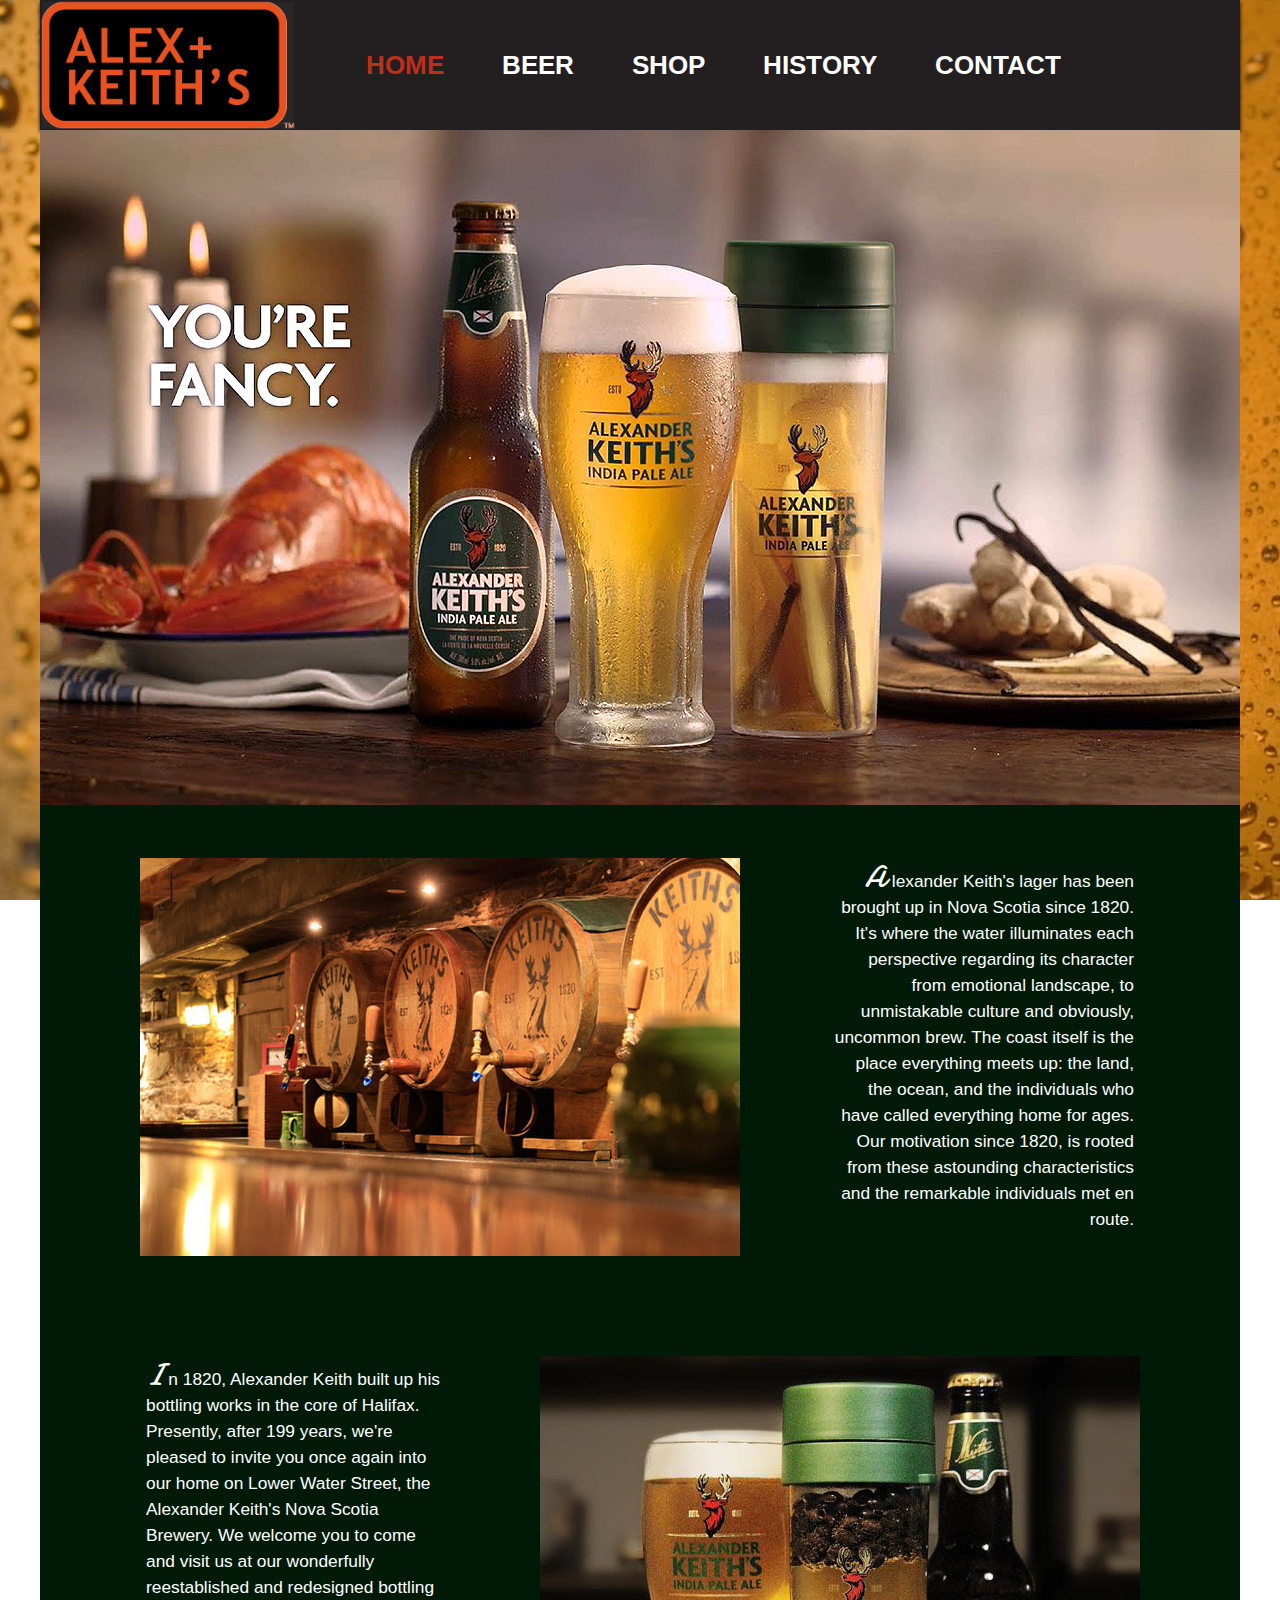
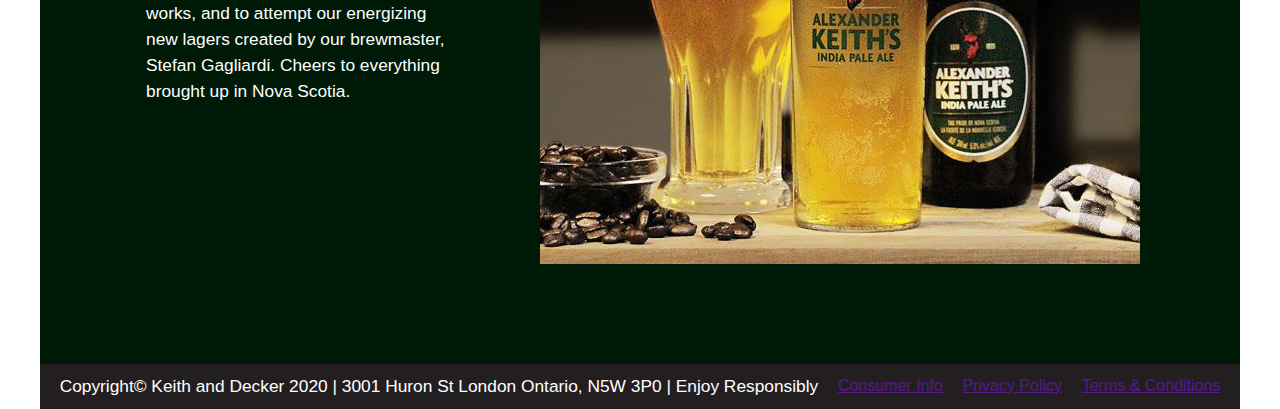
<file: index.html>
<!DOCTYPE html>
<html lang="EN">
<head>
	<title>Black and Decker Beer</title>
	<link rel="stylesheet" type="text/css" href="css/reset.css">
	<link rel="stylesheet" type="text/css" href="css/main.css">
	<link href="https://fonts.googleapis.com/css?family=Arimo&display=swap" rel="stylesheet">
	<link href="https://fonts.googleapis.com/css?family=Damion&display=swap" rel="stylesheet"> 
</head>
<body>
	<h1 class="hidden">Black and Decker Beer</h1>
	<header>
		<h2 class="hidden">Header</h2>
		<section class="navbar">
			<h3 class="hidden">Navbar</h3>
			<img src="images/mainlogo.png" class="navlogo" alt="Beer">
			<a href="index.html" class="navbox selected">HOME</a>
			<a href="beer.html" class="navbox">BEER</a>
			<a href="shop.html" class="navbox">SHOP</a>
			<a href="" class="navbox">HISTORY</a>
			<a href="contact.html" class="navbox">CONTACT</a>
		</section>
	</header>
	<main>
		<h2 class="hidden">Body</h2>
		<section class="herobox">
			<h3 class="hidden">Hero Image</h3>
			<img src="images/hero.jpg" class="heroimg" alt="Beer">
		</section>
		<section class="row1">
			<h3 class="hidden">Row 1</h3>
			<img src="images/kegs.jpg" class="img1" alt="Beer">
			<p class="homep rightalign">Alexander Keith's lager has been brought up in Nova Scotia since 1820. It's where the water illuminates each perspective regarding its character from emotional landscape, to unmistakable culture and obviously, uncommon brew. The coast itself is the place everything meets up: the land, the ocean, and the individuals who have called everything home for ages. Our motivation since 1820, is rooted from these astounding characteristics and the remarkable individuals met en route.</p>
		</section>
		<section class="row1">
			<h3 class="hidden">Row 2</h3>
			<p class="homep">In 1820, Alexander Keith built up his bottling works in the core of Halifax. Presently, after 199 years, we're pleased to invite you once again into our home on Lower Water Street, the Alexander Keith's Nova Scotia Brewery. We welcome you to come and visit us at our wonderfully reestablished and redesigned bottling works, and to attempt our energizing new lagers created by our brewmaster, Stefan Gagliardi. Cheers to everything brought up in Nova Scotia.</p>
			<img src="images/beans.jpg" class="img2" alt="Beer">
		</section>
	</main>
	<footer>
		<h2 class="hidden">Footer</h2>
		<section class="footerbox">
			<h3 class="hidden">Footer Text</h3>
			<p>Copyright© Keith and Decker 2020 | 3001 Huron St London Ontario, N5W 3P0 | Enjoy Responsibly </p>
			<a href="">Consumer Info</a>
			<a href="">Privacy Policy</a>
			<a href="">Terms & Conditions</a>
		</section>
	</footer>
	<script src="js/main.js"></script>
</body>
</html>
</file>
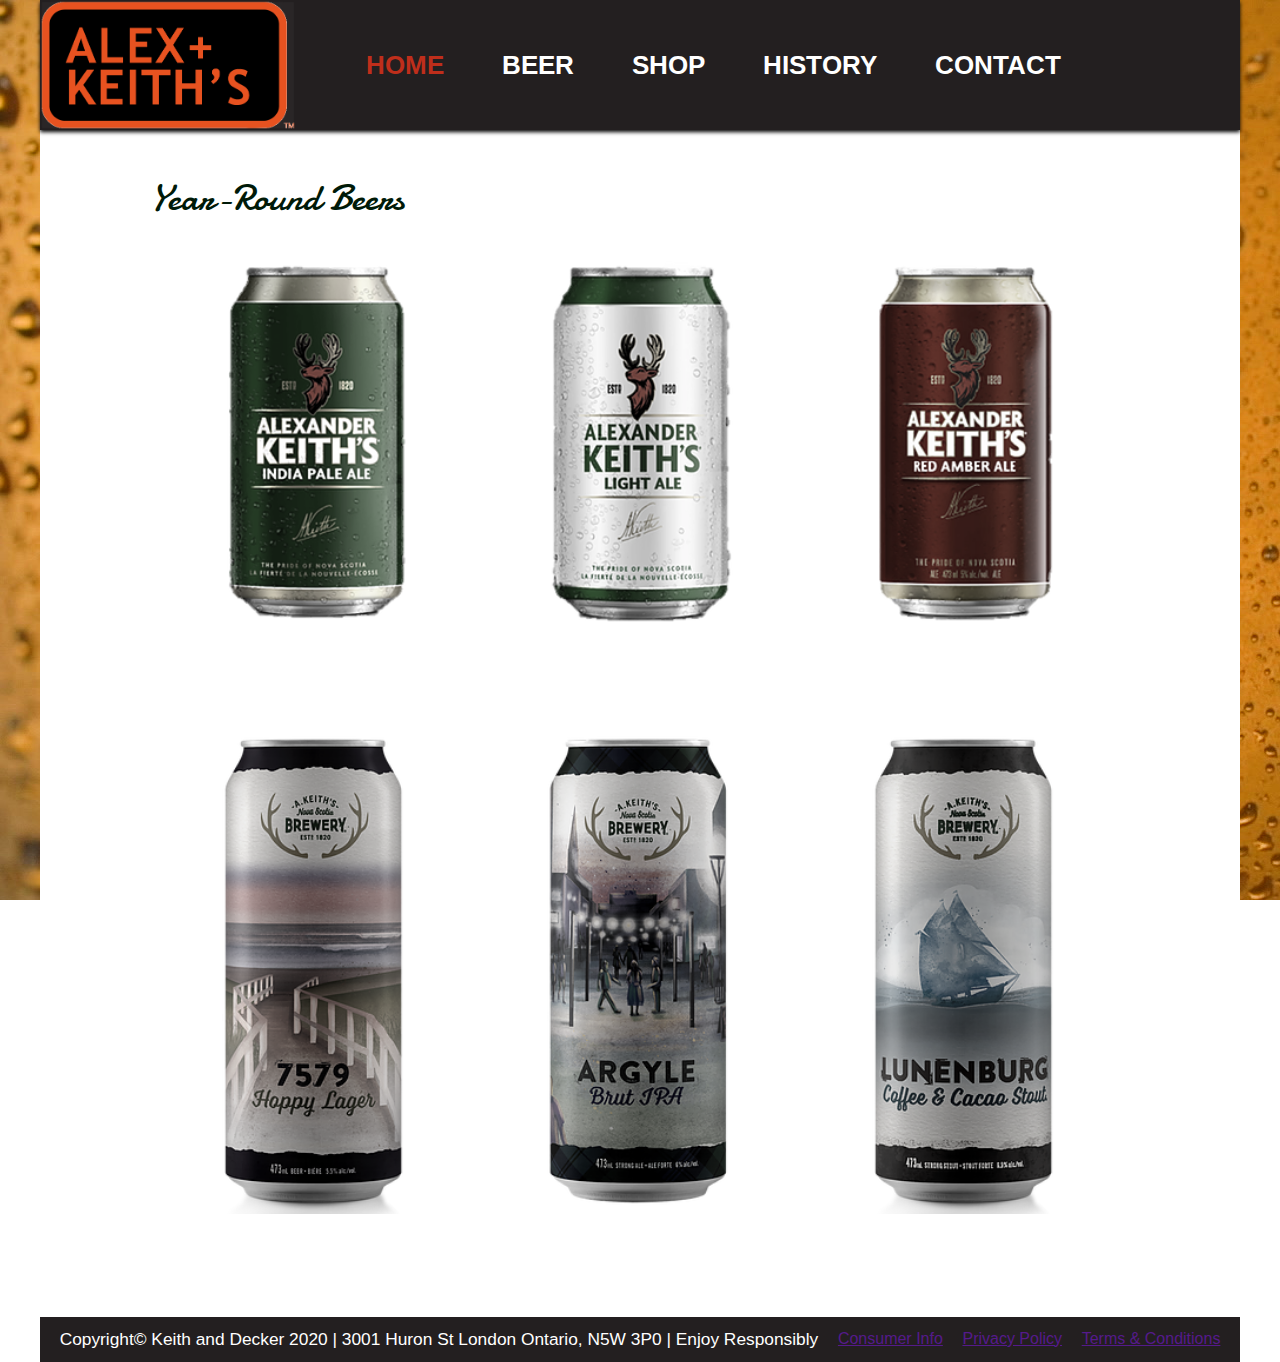
<file: beer.html>
<!DOCTYPE html>
<html lang="EN">
<head>
	<title>Black and Decker Beer</title>
	<link rel="stylesheet" type="text/css" href="css/reset.css">
	<link rel="stylesheet" type="text/css" href="css/main.css">
	<link href="https://fonts.googleapis.com/css?family=Arimo&display=swap" rel="stylesheet"> 
	<link href="https://fonts.googleapis.com/css?family=Damion&display=swap" rel="stylesheet">
</head>
<body class="beerbody">
	<h1 class="hidden">Black and Decker Beer</h1>
	<header>
		<h2 class="hidden">Header</h2>
		<section class="navbar">
			<h3 class="hidden">Navbar</h3>
			<img src="images/mainlogo.png" class="navlogo" alt="Beer">
			<a href="index.html" class="navbox selected">HOME</a>
			<a href="beer.html" class="navbox">BEER</a>
			<a href="shop.html" class="navbox">SHOP</a>
			<a href="" class="navbox">HISTORY</a>
			<a href="contact.html" class="navbox">CONTACT</a>
		</section>
	</header>

	<main class="beermain">
		<h2 class="browtitle">Year-Round Beers</h2>
		<section class="row1 evenly">
			<h3 class="hidden">Row 1</h3>
			<a href="indiapale.html"><img src="images/beers/indiapale.webp" class="beerimg" alt="Beerimg"></a>
			<a href=""><img src="images/beers/light.webp" class="beerimg" alt="Beerimg"></a>
			<a href=""><img src="images/beers/redamber.webp" class="beerimg" alt="Beerimg"></a>
		</section>
		<section class="row2 evenly">
			<h3 class="hidden">Row 2</h3>
			<a href=""><img src="images/beers/7579.webp" class="beerimg" alt="Beerimg"></a>
			<a href=""><img src="images/beers/argyle.webp" class="beerimg" alt="Beerimg"></a>
			<a href=""><img src="images/beers/lunenburg.webp" class="beerimg" alt="Beerimg"></a>
		</section>
	</main>

	<footer>
		<h2 class="hidden">Footer</h2>
		<section class="footerbox">
			<h3 class="hidden">Footer Text</h3>
			<p>Copyright© Keith and Decker 2020 | 3001 Huron St London Ontario, N5W 3P0 | Enjoy Responsibly </p>
			<a href="">Consumer Info</a>
			<a href="">Privacy Policy</a>
			<a href="">Terms & Conditions</a>
		</section>
	</footer>
	<script src="js/main.js"></script>

</body>
</html>
</file>
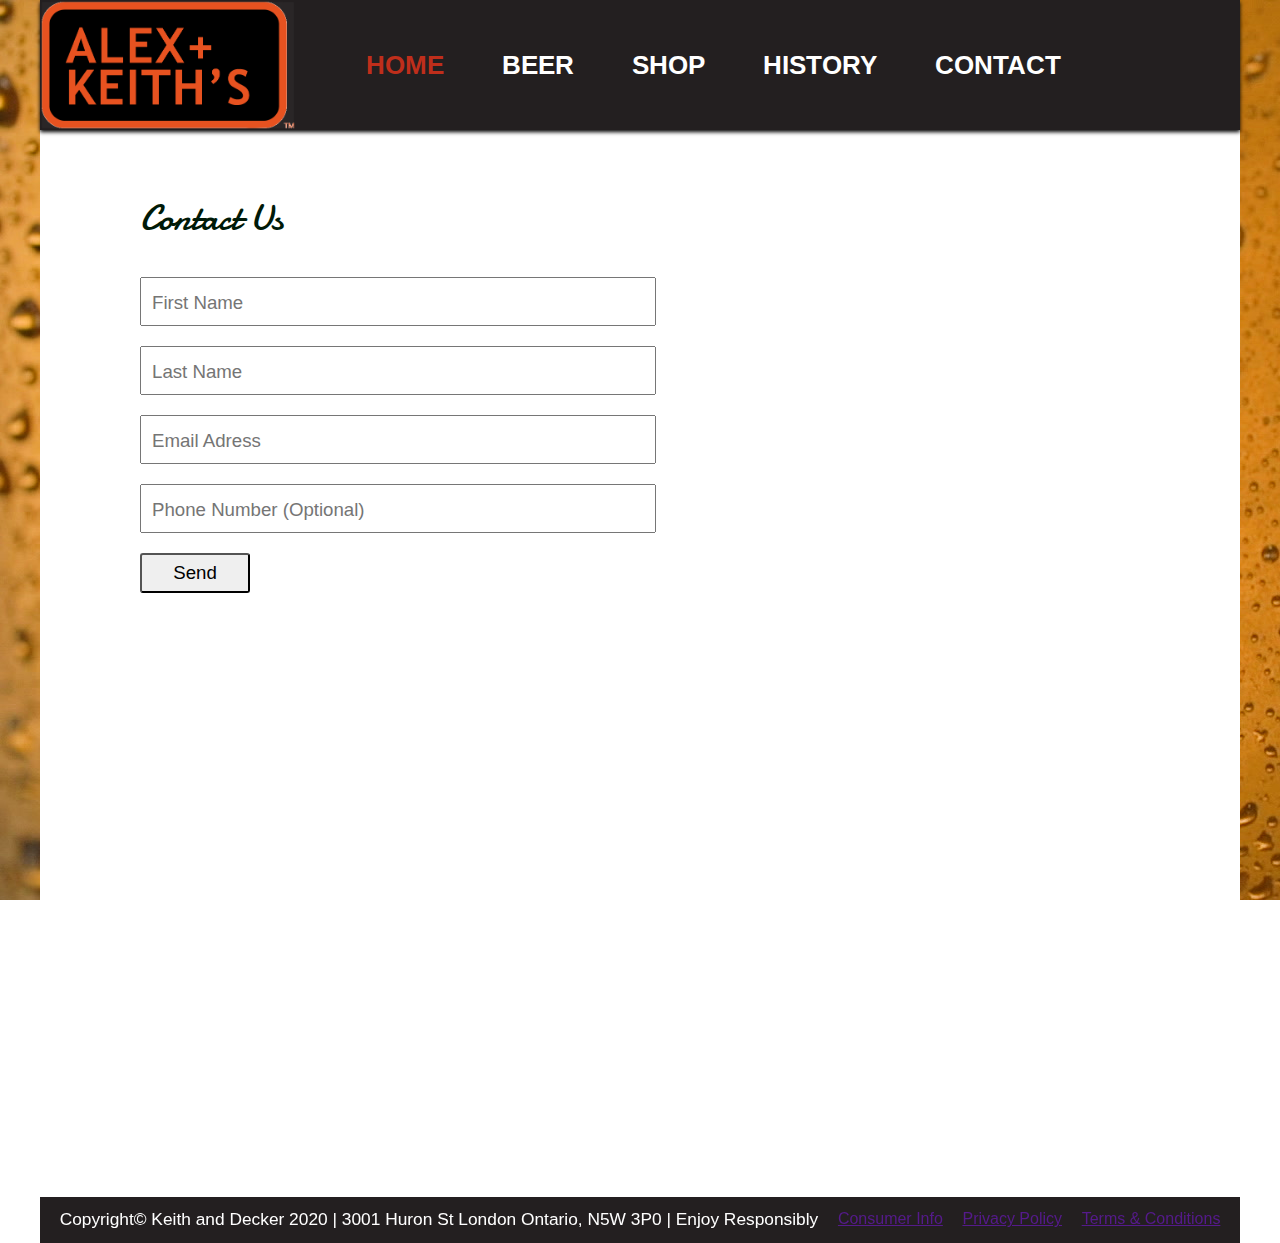
<file: contact.html>
<!DOCTYPE html>
<html lang="EN">
<head>
	<title>Black and Decker Beer</title>
	<link rel="stylesheet" type="text/css" href="css/reset.css">
	<link rel="stylesheet" type="text/css" href="css/main.css">
	<link href="https://fonts.googleapis.com/css?family=Arimo&display=swap" rel="stylesheet"> 
	<link href="https://fonts.googleapis.com/css?family=Damion&display=swap" rel="stylesheet">
</head>
<body class="beerbody">
	<h1 class="hidden">Black and Decker Beer</h1>
	<header>
		<h2 class="hidden">Header</h2>
		<section class="navbar">
			<h3 class="hidden">Navbar</h3>
			<img src="images/mainlogo.png" class="navlogo" alt="Beer">
			<a href="index.html" class="navbox selected">HOME</a>
			<a href="beer.html" class="navbox">BEER</a>
			<a href="shop.html" class="navbox">SHOP</a>
			<a href="" class="navbox">HISTORY</a>
			<a href="contact.html" class="navbox">CONTACT</a>
		</section>
	</header>

	<main class="contactmain">
		<h2 class="hidden">Body</h2>
		<section class="cleftbox">
			<h3 class="crowtitle">Contact Us</h3>
			<section class="maincheckout">
				<h4 class="hidden">Checkout Form</h4>
				<form class="contactform">
					<input class="" type="text" name="first" placeholder="First Name">
					<input class="" type="text" name="last" placeholder="Last Name">
					<input class="" type="email" name="email" placeholder="Email Adress">
					<input class="" type="tel" name="tel" placeholder="Phone Number (Optional)">
				</form>
				<button>Send</button>
				<section class="contactmap">
					<h5 class="hidden">Google Map</h5>
					<iframe src="https://www.google.com/maps/embed?pb=!1m18!1m12!1m3!1d2918.74741107061!2d-81.25325458452387!3d42.98359417914996!2m3!1f0!2f0!3f0!3m2!1i1024!2i768!4f13.1!3m3!1m2!1s0x882ef21d6f008d79%3A0xa4887a476f953f44!2s130%20Dundas%20St%2C%20London%2C%20ON%20N6A%201G2!5e0!3m2!1sen!2sca!4v1581410566842!5m2!1sen!2sca" width="517" height="517" style="border:0;" allowfullscreen=""></iframe>
				</section>
			</section>
		</section>
		<section class="crightbox"><h3 class="hidden">Right Box Space</h3></section>
	</main>

	<footer>
		<h2 class="hidden">Footer</h2>
		<section class="footerbox">
			<h3 class="hidden">Footer Text</h3>
			<p>Copyright© Keith and Decker 2020 | 3001 Huron St London Ontario, N5W 3P0 | Enjoy Responsibly </p>
			<a href="">Consumer Info</a>
			<a href="">Privacy Policy</a>
			<a href="">Terms & Conditions</a>
		</section>
	</footer>
	<script src="js/main.js"></script>

</body>
</html>
</file>
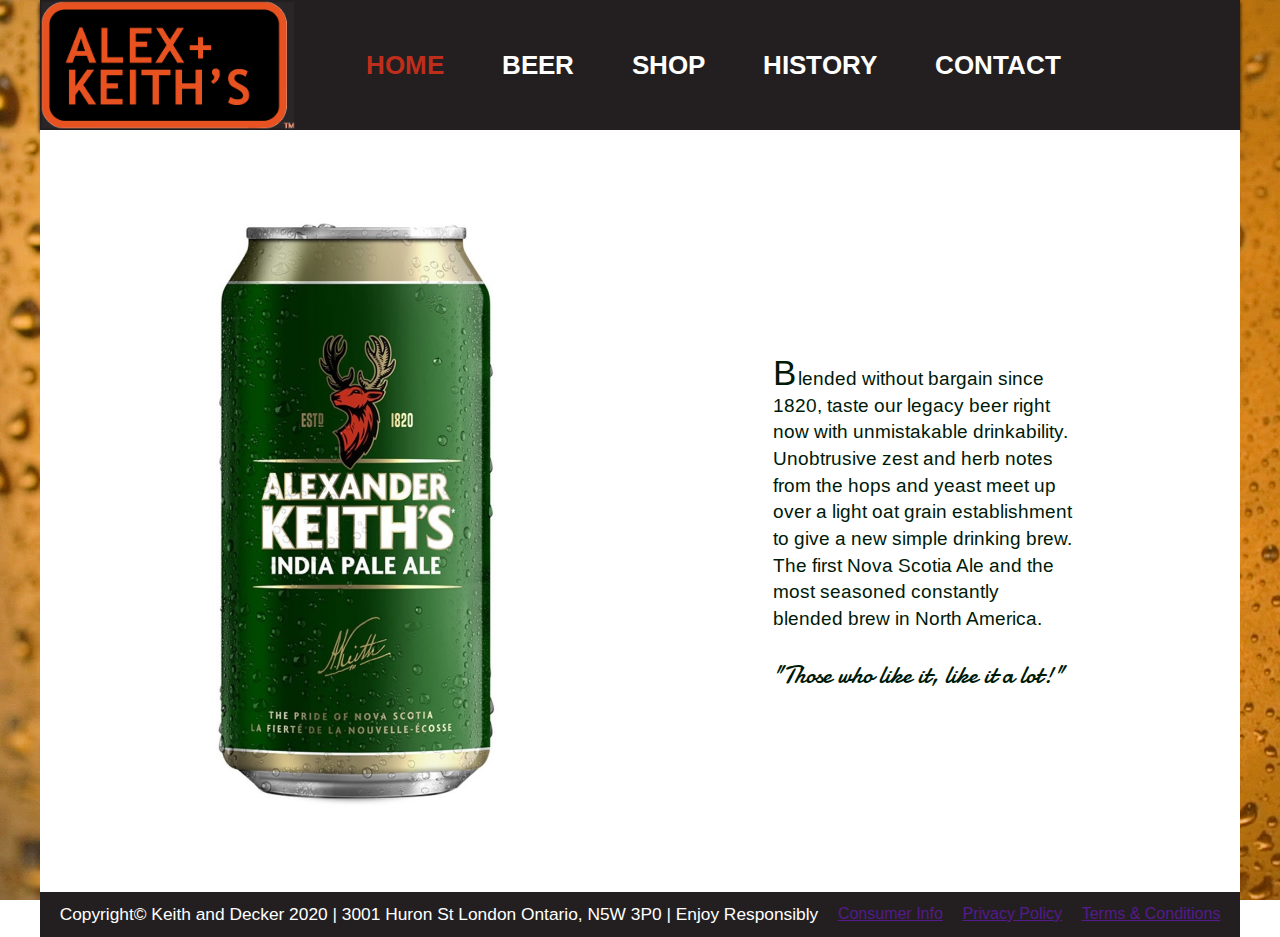
<file: indiapale.html>
<!DOCTYPE html>
<html lang="EN">
<head>
	<title>Black and Decker Beer</title>
	<link rel="stylesheet" type="text/css" href="css/reset.css">
	<link rel="stylesheet" type="text/css" href="css/main.css">
	<link href="https://fonts.googleapis.com/css?family=Arimo&display=swap" rel="stylesheet">
	<link href="https://fonts.googleapis.com/css?family=Damion&display=swap" rel="stylesheet"> 
</head>
<body>
	<h1 class="hidden">Black and Decker Beer</h1>
	<header>
		<h2 class="hidden">Header</h2>
		<section class="navbar">
			<h3 class="hidden">Navbar</h3>
			<img src="images/mainlogo.png" class="navlogo" alt="Beer">
			<a href="index.html" class="navbox selected">HOME</a>
			<a href="beer.html" class="navbox">BEER</a>
			<a href="shop.html" class="navbox">SHOP</a>
			<a href="" class="navbox">HISTORY</a>
			<a href="contact.html" class="navbox">CONTACT</a>
		</section>
	</header>

	<main class="prodmain">
		<h2 class="hidden">Body</h2>
		<section class="prodcont">
			<h3 class="hidden">Product Container</h3>
			<section class="pleftbox">
				<h4 class="hidden">Left Box</h4>
				<img src="images/pale.jpeg" class="prodimg" alt="Beer">
			</section>
			<section class="prightbox">
				<h4 class="hidden">Right Box</h4>
				<p class="prodp">Blended without bargain since 1820, taste our legacy beer right now  with unmistakable drinkability. Unobtrusive zest and herb notes from the hops and yeast meet up over a light oat grain establishment to give a new simple drinking brew. The first Nova Scotia Ale and the most seasoned constantly blended brew in North America.</p>
				<p class="prodquote">"Those who like it, like it a lot!"</p>
			</section>
		</section>
	</main>

	<footer>
		<h2 class="hidden">Footer</h2>
		<section class="footerbox">
			<h3 class="hidden">Footer Text</h3>
			<p>Copyright© Keith and Decker 2020 | 3001 Huron St London Ontario, N5W 3P0 | Enjoy Responsibly </p>
			<a href="">Consumer Info</a>
			<a href="">Privacy Policy</a>
			<a href="">Terms & Conditions</a>
		</section>
	</footer>
	<script src="js/main.js"></script>

</body>
</html>
</file>
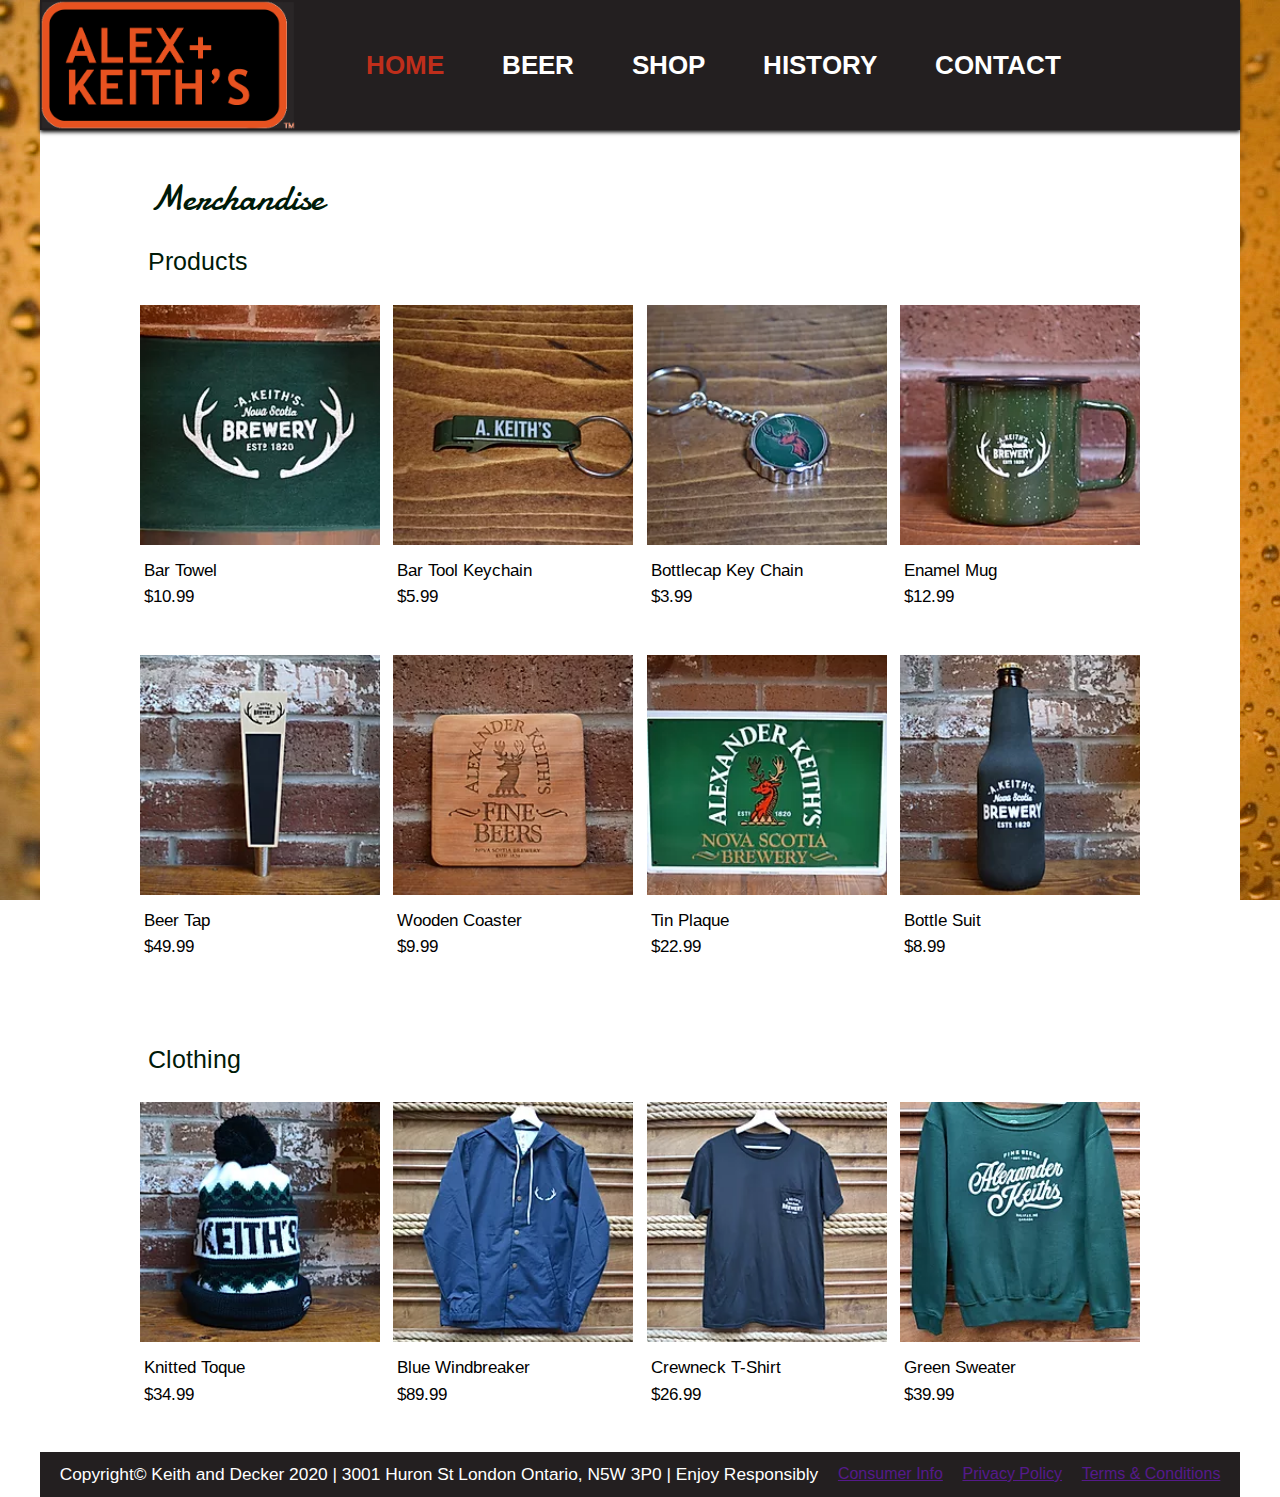
<file: shop.html>
<!DOCTYPE html>
<html lang="EN">
<head>
	<title>Black and Decker Beer</title>
	<link rel="stylesheet" type="text/css" href="css/reset.css">
	<link rel="stylesheet" type="text/css" href="css/main.css">
	<link href="https://fonts.googleapis.com/css?family=Arimo&display=swap" rel="stylesheet"> 
	<link href="https://fonts.googleapis.com/css?family=Damion&display=swap" rel="stylesheet">
</head>
<body class="beerbody">
	<h1 class="hidden">Black and Decker Beer</h1>
	<header>
		<h2 class="hidden">Header</h2>
		<section class="navbar">
			<h3 class="hidden">Navbar</h3>
			<img src="images/mainlogo.png" class="navlogo" alt="Beer">
			<a href="index.html" class="navbox selected">HOME</a>
			<a href="beer.html" class="navbox">BEER</a>
			<a href="shop.html" class="navbox">SHOP</a>
			<a href="" class="navbox">HISTORY</a>
			<a href="contact.html" class="navbox">CONTACT</a>
		</section>
	</header>

	<main class="beermain">
		<h2 class="browtitle">Merchandise</h2>
		<section class="cgbox">
			<h3 class="subhead">Products</h3>
			<section class="prow evenly">
				<h4 class="hidden">Row 1</h4>
				<div class="merchbox"><a href="#"><img src="images/merch/towel.webp" class="merchimg" alt="Beer"></a><p class="merchp">Bar Towel<br>$10.99</p></div>
				<div class="merchbox"><a href="#"><img src="images/merch/tool.webp" class="merchimg" alt="Beer"></a><p class="merchp">Bar Tool Keychain<br>$5.99</p></div>
				<div class="merchbox"><a href="#"><img src="images/merch/chain.webp" class="merchimg" alt="Beer"></a><p class="merchp">Bottlecap Key Chain<br>$3.99</p></div>
				<div class="merchbox"><a href="#"><img src="images/merch/mug.webp" class="merchimg" alt="Beer"></a><p class="merchp">Enamel Mug<br>$12.99</p></div>
			</section>
			<section class="prow evenly">
				<h4 class="hidden">Row 2</h4>
				<div class="merchbox"><a href="#"><img src="images/merch/tap.webp" class="merchimg" alt="Beer"></a><p class="merchp">Beer Tap<br>$49.99</p></div>
				<div class="merchbox"><a href="#"><img src="images/merch/coaster.webp" class="merchimg" alt="Beer"></a><p class="merchp">Wooden Coaster<br>$9.99</p></div>
				<div class="merchbox"><a href="#"><img src="images/merch/sign.webp" class="merchimg" alt="Beer"></a><p class="merchp">Tin Plaque<br>$22.99</p></div>
				<div class="merchbox"><a href="#"><img src="images/merch/suit.webp" class="merchimg" alt="Beer"></a><p class="merchp">Bottle Suit<br>$8.99</p></div>
			</section>
		</section>
		<section>
			<h3 class="subhead">Clothing</h3>
			<section class="prow evenly">
				<h4 class="hidden">Row 1</h4>
				<div class="merchbox"><a href="#"><img src="images/merch/hat.webp" class="merchimg" alt="Beer"></a><p class="merchp">Knitted Toque<br>$34.99</p></div>
				<div class="merchbox"><a href="#"><img src="images/merch/jacket.webp" class="merchimg" alt="Beer"></a><p class="merchp">Blue Windbreaker<br>$89.99</p></div>
				<div class="merchbox"><a href="#"><img src="images/merch/crew.webp" class="merchimg" alt="Beer"></a><p class="merchp">Crewneck T-Shirt<br>$26.99</p></div>
				<div class="merchbox"><a href="#"><img src="images/merch/sweater.webp" class="merchimg" alt="Beer"></a><p class="merchp">Green Sweater<br>$39.99</p></div>
			</section>
		</section>
	</main>

	<footer>
		<h2 class="hidden">Footer</h2>
		<section class="footerbox">
			<h3 class="hidden">Footer Text</h3>
			<p>Copyright© Keith and Decker 2020 | 3001 Huron St London Ontario, N5W 3P0 | Enjoy Responsibly </p>
			<a href="">Consumer Info</a>
			<a href="">Privacy Policy</a>
			<a href="">Terms & Conditions</a>
		</section>
	</footer>
	<script src="js/main.js"></script>

</body>
</html>
</file>
<file: css/main.css>
html {
	background-image: url('../images/back.jpg');
	background-attachment: fixed;
	font-family: Helvetica;
}

body {
	background-color: #001a08;
	color:white;
	width: 1200px;
	margin:0 auto;
}

.hidden {
	display: none;
}

.navbar {
	display: flex;
	flex-direction: row;
	height: 130px;
	box-shadow: 0px 2px 4px black;
	background-color: #231f20;
}

.navlogo {
	height: 130px;
	margin-right:12px;
}

.navbox {
	margin-left:58px;
	margin-top: 52px;
	font-family: Arimo;
	font-weight: bolder;
	color: white;
	height: 28px;
	width: auto;
	font-size: 26px;
	text-decoration: none;
	text-align: left;
	box-sizing: border-box;
	transition:0.2s;
}

.navbox:hover {
	color:#ffd15d;
}


.heroimg {
	width:100%;
	height:auto;
	margin-top:0px;
	margin-bottom: 20px;
}

.img1, .img2 {
	width:600px;
	height:auto;
}


.row1, .row2 {
	display:flex;
	flex-direction: row;
	justify-content: space-between;
	margin:auto;
	margin-top:30px;
	margin-bottom:100px;
	width:1000px;
}

.row2 {
	margin-top:-60px;
}

.evenly {
	justify-content: space-evenly;
}

p {
	font-size:13pt;
	font-family:helvetica;
}

.homep {
	width:300px;
	line-height:26px;
	padding:6px;
}

.homep:first-letter {
	font-size:24pt;
	font-family: Damion;
	letter-spacing: 4pt;
}

.rightalign {
	text-align: right;
}

.footerbox {
	display:flex;
	flex-direction:row;
	justify-content: space-evenly;
	background-color: #231f20;
	padding-bottom:14px;
	padding-top:14px;
}

.selected {
	color:#bf2e1b;
}

/* Beer Page _-_-_-_-_-_-_-_-_-_-_-_-_-_-_-_-_-_-_-_-_-_-_-_-_-_-_-_-_-_-_-_-_-_-*/

.beerimg {
	width:200px;
	height:auto;
	filter: grayscale(70%);
	transition: 0.1s;
	padding-left:50px;
	padding-right:50px;
}

.beerimg:hover {
	filter: grayscale(0%);
}

.beermain {
	width:1000px;
	margin:0 auto;
}

.beerbody {
	background-color:white;
}

.browtitle {
	color:#001a08;
	font-family: Damion;
	font-size:28pt;
	margin-top:50px;
	margin-left:10px;
	margin-bottom:-60px;
}

.divider {
	height:1px;
	width:400px;
}

/* Merch Page _-_-_-_-_-_-_-_-_-_-_-_-_-_-_-_-_-_-_-_-_-_-_-_-_-_-_-_-_-_-_-_-_-_-*/

.merchbox {
	display: flex;
	flex-direction:column;
	justify-content: flex-start;
	width:240px;
	height:300px;
	background-color: transparent;
	color: black;
}

.merchimg {
	width:100%;
	height:auto;
	transition: .2s;
}

.merchimg:hover {
	margin-top:-8px;
	margin-bottom:8px;
}

.subhead {
	margin-bottom:30px;
	margin-left:8px;
	margin-top:92px;
	color:#001a08;
	font-family: Arimo;
	font-size:19pt;
}

.cgbox {
	margin-top:84px;
}

.prow {
	display:flex;
	flex-direction: row;
	justify-content: space-between;
	margin:auto;
	margin-top:30px;
	margin-bottom:50px;
	width:1000px;
}

.merchp {
	line-height: 20pt;
	margin-left:4px;
	margin-top:10px;
	font-family:Arimo;
}

/* Contact Page _-_-_-_-_-_-_-_-_-_-_-_-_-_-_-_-_-_-_-_-_-_-_-_-_-_-_-_-_-_-_-_-_-_- */

.contactmain {
	width:1000px;
	margin:0 auto;
	padding-top:20px;
	display:flex;
	flex-direction:row;
	justify-content: space-between;

}

input {
	height:40px;
	width:500px;
	margin-top:20px;
	font-size:14pt;
	font-family:helvetica;
	padding-left:10px;
	padding-top:4px;
}

.crowtitle {
	color:#001a08;
	font-family:Damion;
	font-size:28pt;
	margin-top:50px;
	margin-left:0px;
	margin-bottom:20px;
}

.contactmap {
	border-style:solid;
	border-color:black;
	background-color:transparent;
	margin-top:20px;
	margin-bottom:64px;
}

.crightbox {
	background-color:transparent;
	width:400px;
	height:800px;
	margin-top:126px;
}

.cleftbox {
	width:520px;
}

button {
	font-size: 14pt;
	margin-top: 20px;
	padding: 5px;
	padding-left: 12px;
	padding-right: 12px;
	border-radius: 3px;
	width:110px;
	height:40px;
	font-family:helvetica;
}

/* Beer/India Pale Ale _-_-_-_-_-_-_-_-_-_-_-_-_-_-_-_-_-_-_-_-_-_-_-_-_-_-_-_-_-_-_-_-_-_- */

.prodmain {
	background-color: white;
}

.prodcont {
	display:flex;
	flex-direction:row;
	justify-content: space-evenly;
	width:1000px;
	margin:0 auto;
	padding-top:80px;
	padding-bottom:80px;
}

.prodimg {
	width:300px;
}

.pleftbox {
	width:50%;
}

.prightbox {
	width:300px;
	padding-top:150px;
}

.prodp {
	color:#001a08;
	font-size:14pt;
	font-family: Arimo;
	line-height: 20pt;
}

.prodp:first-letter {
	font-size:26pt;
	letter-spacing: 1.5px;
}

.prodquote {
	margin-top:30px;
	color:#001a08;
	font-size:19pt;
	font-weight: lighter;
	font-family: Damion;
}
</file>
